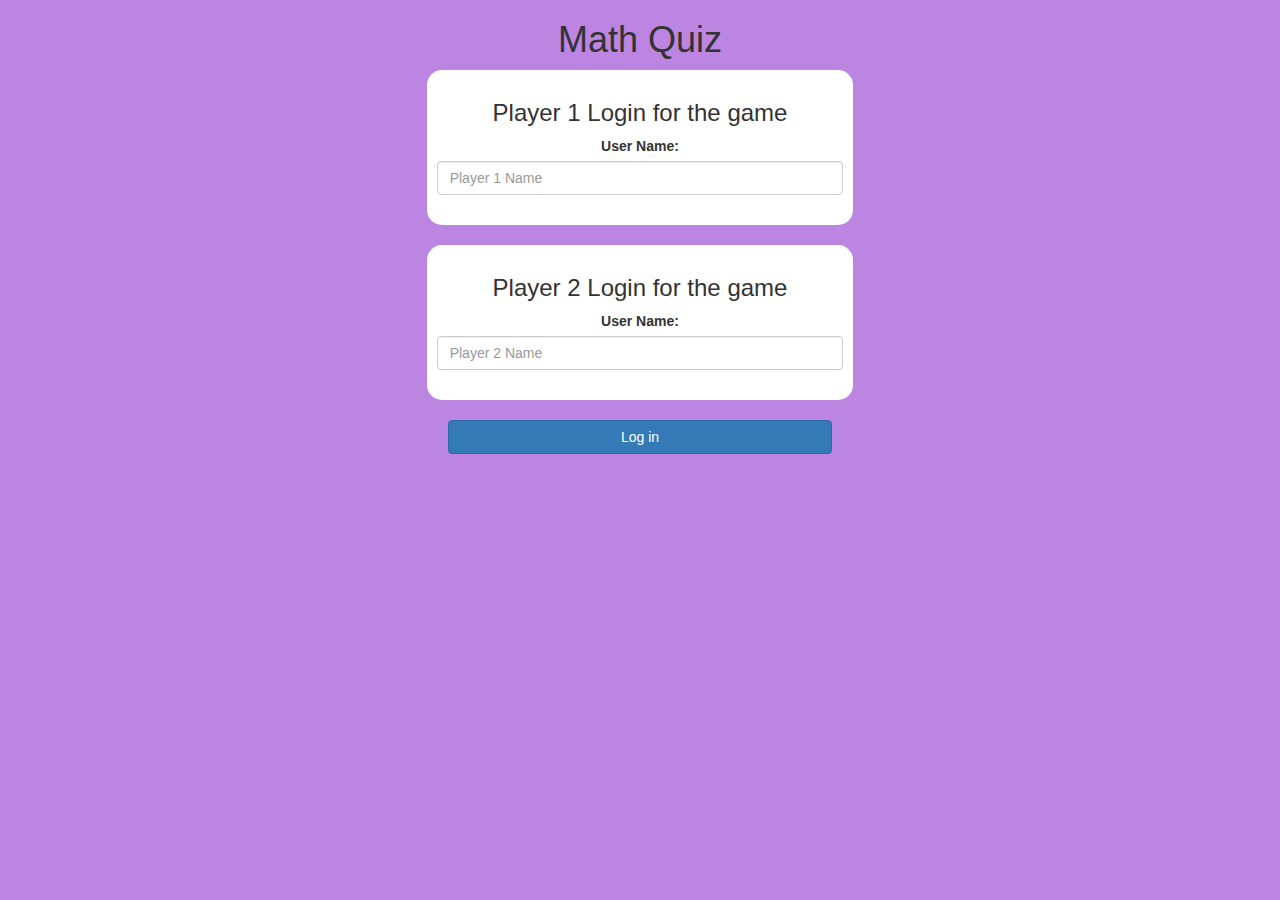
<file: index.html>
<html>
    <head>
    <title>Math Quiz</title>

<meta name="viewport" content="width=device-width, initial-scale=1">
<link rel="stylesheet" href="https://maxcdn.bootstrapcdn.com/bootstrap/3.4.0/css/bootstrap.min.css">
<script type="text/javascript" async="" src="https://www.google-analytics.com/analytics.js"></script><script async="" src="https://www.googletagmanager.com/gtag/js?id=UA-85417367-1"></script><script src="https://ajax.googleapis.com/ajax/libs/jquery/3.4.1/jquery.min.js"></script>
<script src="https://maxcdn.bootstrapcdn.com/bootstrap/3.4.0/js/bootstrap.min.js"></script>

<link rel="stylesheet" type="text/css" href="style.css">

<script src="main.js"></script>
</head>
<body>

<center>
    <h1>Math Quiz</h1>

    <div class="col-lg-4 col-sm-8 col-xs-11 login_div1">
        <h3>Player 1 Login for the game</h3>
        <label>User Name:</label>
         <input type="text" id="player1_name_input" class="form-control" placeholder="Player 1 Name">
         <br>
    </div>
<br>
    <div class="col-lg-4 col-sm-8 col-xs-11 login_div2">
        <h3>Player 2 Login for the game</h3>
          <label>User Name:</label>
         <input type="text" id="player2_name_input" class="form-control" placeholder="Player 2 Name">
        <br>
    </div>
    <br>
        <button style="width:30%" class="btn btn-primary" onclick="addUser()">Log in</button>
</center>

</body></html>
</file>
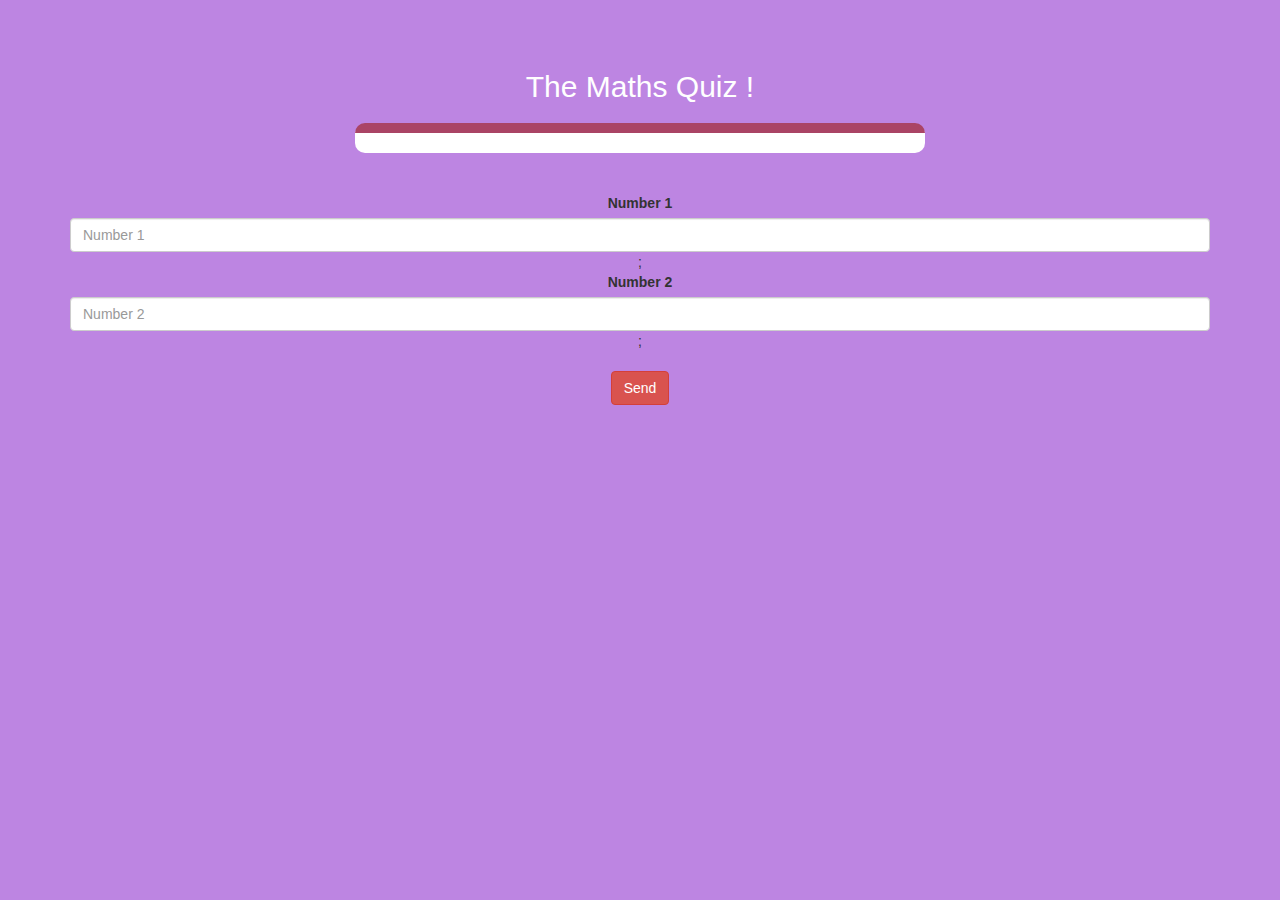
<file: gamepage.html>
<!DOCTYPE html>
<html>
<head>
	<title>Guess The Word</title>

<meta name="viewport" content="width=device-width, initial-scale=1">
<link rel="stylesheet" href="https://maxcdn.bootstrapcdn.com/bootstrap/3.4.0/css/bootstrap.min.css">
<script src="https://ajax.googleapis.com/ajax/libs/jquery/3.4.1/jquery.min.js"></script>
<script src="https://maxcdn.bootstrapcdn.com/bootstrap/3.4.0/js/bootstrap.min.js"></script>
<link rel="stylesheet" type="text/css" href="style.css">
</head>
<body>

    <h4 id="player1_name"></h4> <span id="player1_score"></span>
<br>
<h4 id="player2_name"></h4> <span id="player2_score"></span>

<div class="container">
	<center>
		<h2 style="color: white;">The Maths Quiz !</h2>
		<h3 id="player_question"></h3>
		<h3 id="player_answer"></h3>
		<div id="output" class="col-lg-6"> </div>
		<br>
		<br>
        <label> Number 1 <b style="color: red;"> 
        </b>
        </label>
        <input type="text" id="number1" class="form-control" placeholder="Number 1">;
        <br>
        <label> Number 2 <b style="color: red;">
        </b> 
        </label>
        <input type="text" id="number2" class="form-control" placeholder="Number 2">;
        <br>
        <br>
        <button id="send" class= "btn btn-danger" onclick="send()"> Send </button>
</center>
</div>

<script src="gamepage.js"></script>
</body>
</html>
</file>
<file: style.css>
body {
	background-color:rgb(189, 133, 226);
}

.login_div1,
.login_div2 {
	background: white;
	padding: 10px;
	float: none;
	border-radius: 15px;

}

#player1_name,
#player2_name {
	display: inline-block;
	margin-left: 20px;
}

#word {
	width: 60%;
}

#word_display {
	letter-spacing: 5px;
}

#output {
	background: white;
	border-radius: 10px;
	border-top: 10px solid #AA4465;
	padding: 10px;
	float: none;
	text-align: left;
}
</file>
